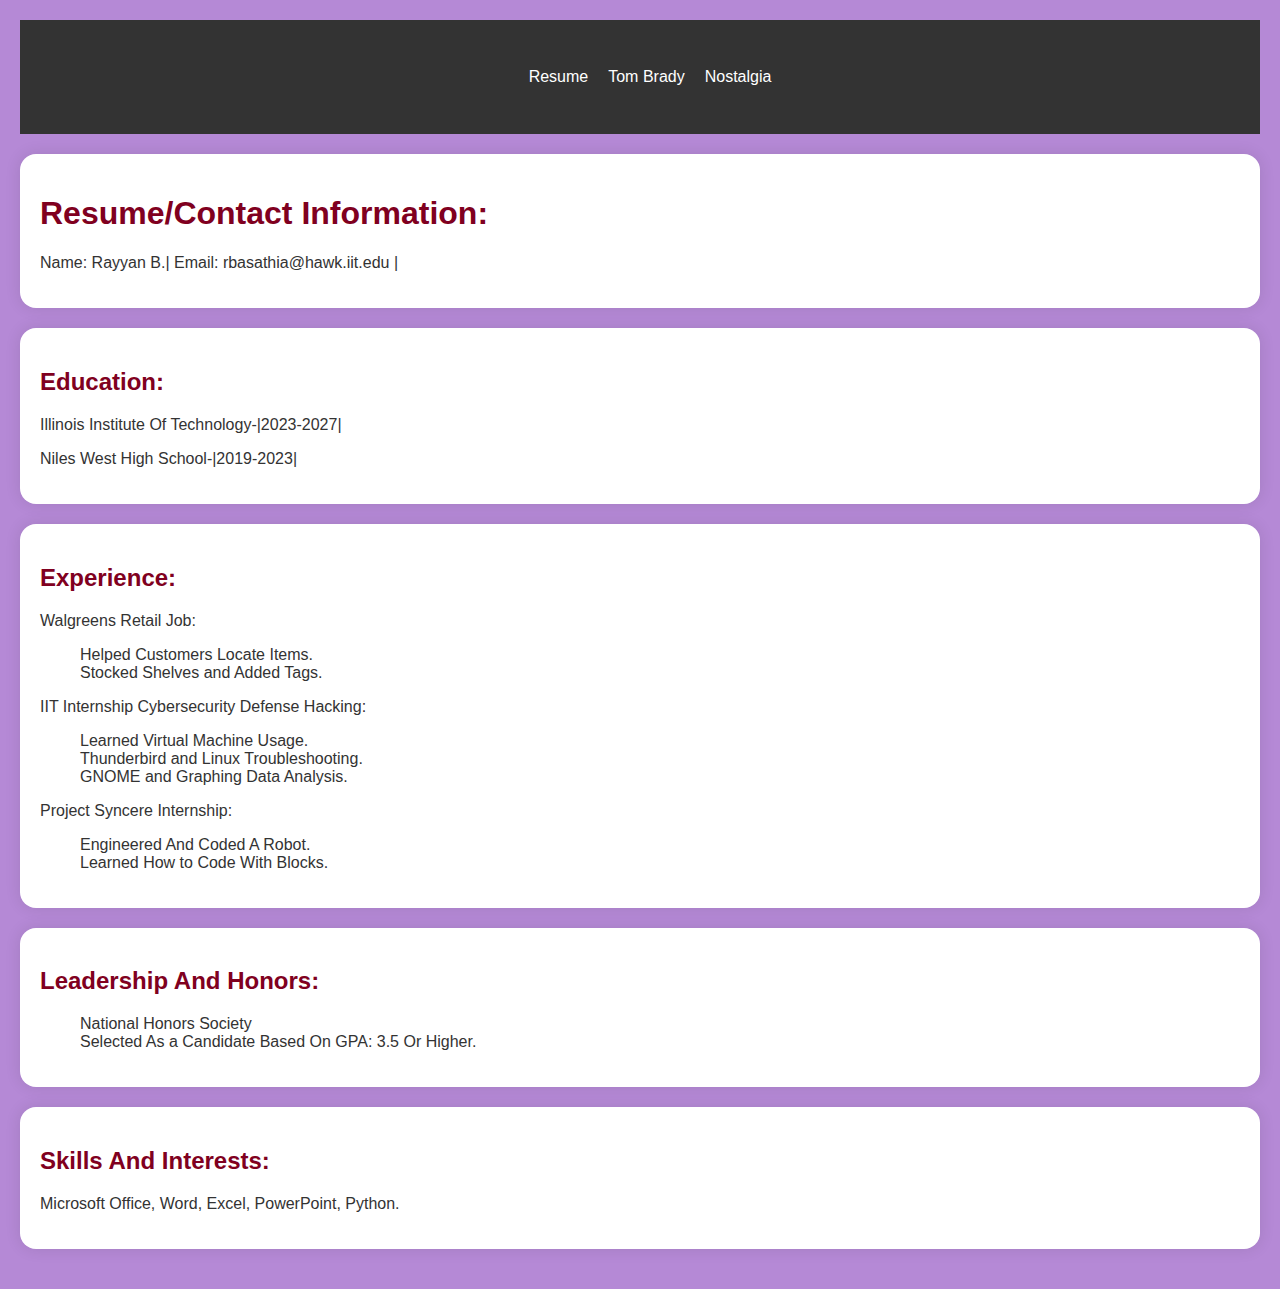
<file: index.html>
<!DOCTYPE html>
<html lang="en">
<head>
  <meta charset="utf-8">
  <title>Rayyan B Project</title>
  <link rel="stylesheet" href="css/normalize.css">
  <link rel="stylesheet" href="css/styles.css">
</head>
<body>
  <header>
    <nav>
      <ul>
        <li><a href="index.html">Resume</a></li>
        <li><a href="tombrady.html">Tom Brady</a></li>
        <li><a href="animals.html">Nostalgia</a></li>
      </ul>
    </nav>
  </header>
  <section class="resume">
    <div class="fixed-width">
      <h1>Resume/Contact Information:</h1>
      <p>Name: Rayyan B.| Email: rbasathia@hawk.iit.edu |</p>
    </div>
  </section>
  <section class="resume">
    <h2>Education:</h2>
    <p>Illinois Institute Of Technology-|2023-2027|</p>
    <p>Niles West High School-|2019-2023|</p>
  </section>
  <section class="resume">
    <h2>Experience:</h2>
    <p>Walgreens Retail Job:</p>
    <ul>
      <li>Helped Customers Locate Items.</li>
      <li>Stocked Shelves and Added Tags.</li>
    </ul>
    <p>IIT Internship Cybersecurity Defense Hacking:</p>
    <ul>
      <li>Learned Virtual Machine Usage.</li>
      <li>Thunderbird and Linux Troubleshooting.</li>
      <li>GNOME and Graphing Data Analysis.</li>
    </ul>
    <p>Project Syncere Internship:</p>
    <ul>
      <li>Engineered And Coded A Robot.</li>
      <li>Learned How to Code With Blocks.</li>
    </ul>
  </section>
  <section class="resume">
    <h2>Leadership And Honors:</h2>
    <ul>
      <li>National Honors Society</li>
      <li>Selected As a Candidate Based On GPA: 3.5 Or Higher.</li>
    </ul>
  </section>
  <section class="resume">
    <h2>Skills And Interests:</h2>
    <p>Microsoft Office, Word, Excel, PowerPoint, Python.</p>
  </section>
</body>
</html>
</file>
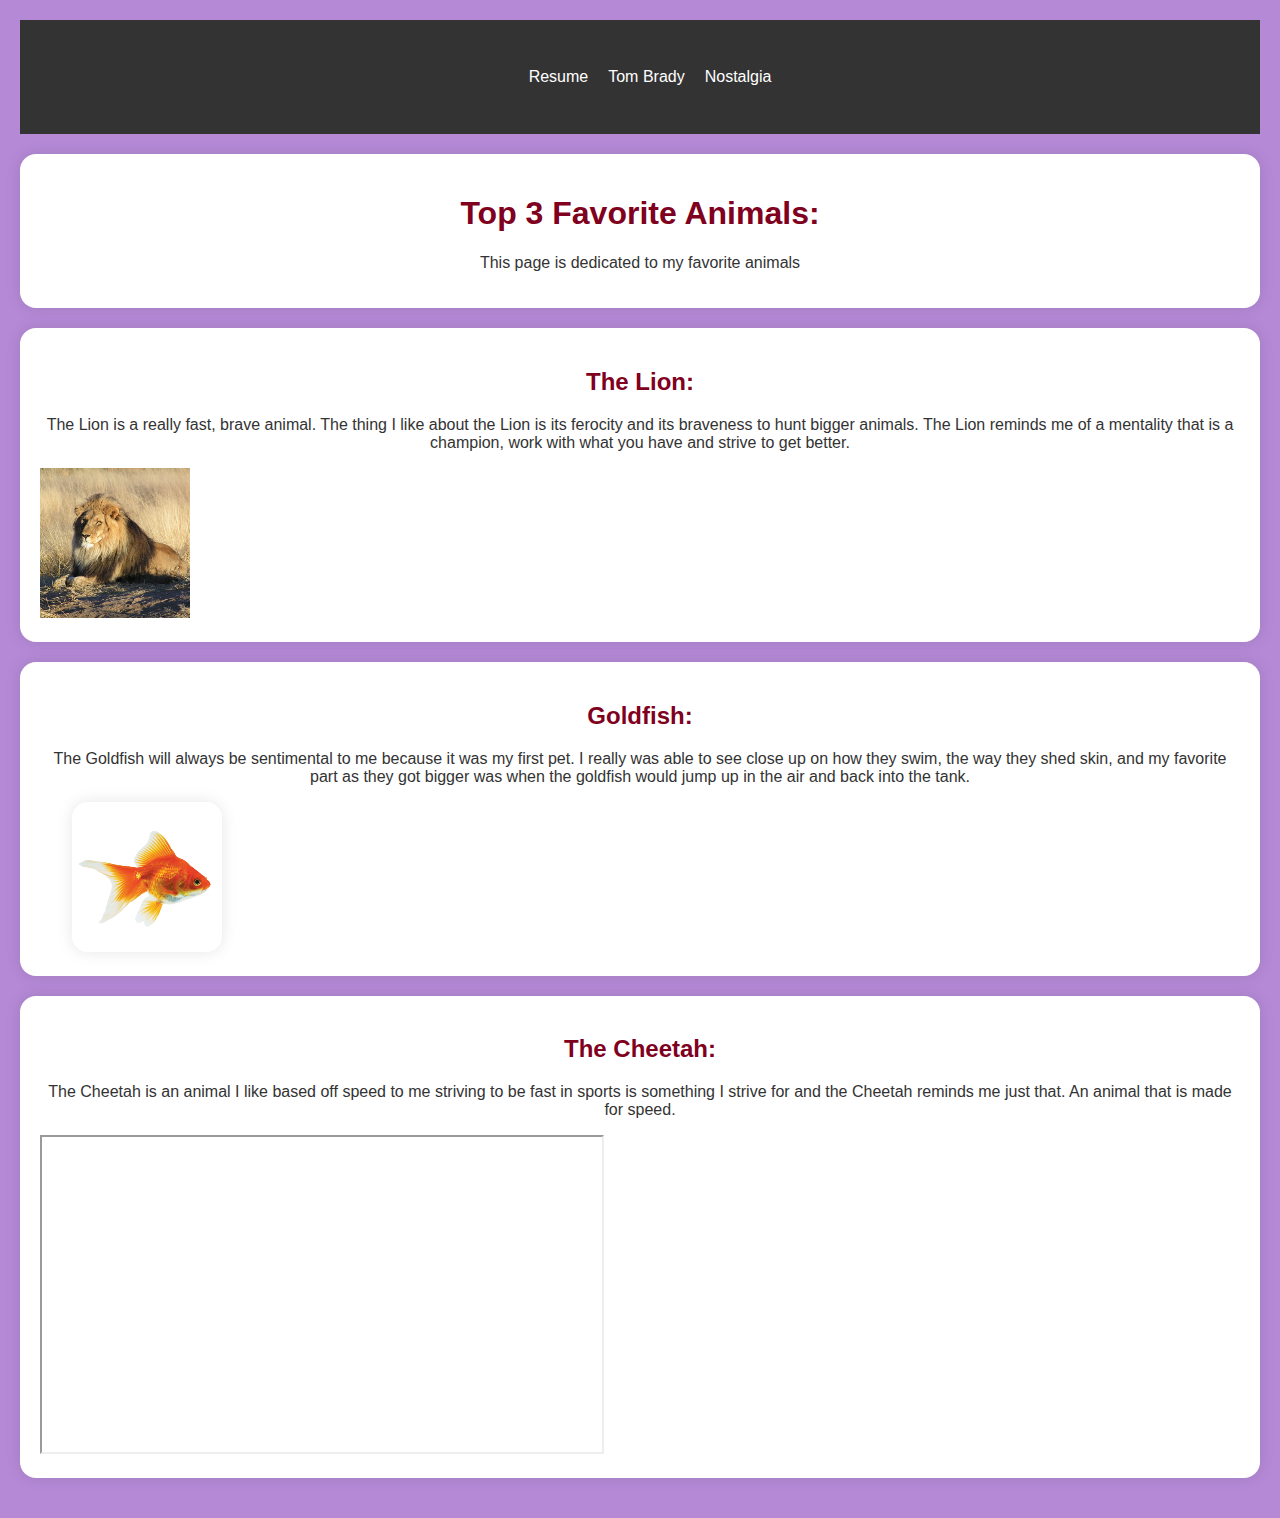
<file: animals.html>
<!DOCTYPE html>
<html lang="en">
<head>
  <meta charset="utf-8">
  <title>Top 3 Favorite Animals</title>
  <link rel="stylesheet" href="css/normalize.css">
  <link rel="stylesheet" href="css/styles.css">
</head>
<body>
  <header>
    <nav>
      <ul>
        <li><a href="index.html">Resume</a></li>
        <li><a href="tombrady.html">Tom Brady</a></li>
        <li><a href="animals.html">Nostalgia</a></li>
      </ul>
    </nav>
  </header>
  <section class="animals">
    <h1>Top 3 Favorite Animals:</h1>
    <p>This page is dedicated to my favorite animals</p>
  </section>
 <section class="animals">
    <h2>The Lion:</h2>
    <p>The Lion is a really fast, brave animal. The thing I like about the Lion is its ferocity and its braveness to hunt bigger animals. The Lion reminds me of a mentality that is a champion, work with what you have and strive to get better.</p>
    <div>
      <img src="images/lion.jpg" alt="A beautiful Lion In The Wild" id="lion">
    </div>
  </section>
  <section class="animals">
    <h2>Goldfish:</h2>
    <p>The Goldfish will always be sentimental to me because it was my first pet. I really was able to see close up on how they swim, the way they shed skin, and my favorite part as they got bigger was when the goldfish would jump up in the air and back into the tank.</p>
    <div>
      <img src="images/goldfish.jpg" alt="An Orange Goldfish" id="goldfish">
    </div>
  </section>
  <section class="animals">
    <h2>The Cheetah:</h2>
    <p>The Cheetah is an animal I like based off speed to me striving to be fast in sports is something I strive for and the Cheetah reminds me just that. An animal that is made for speed.</p>
    <iframe width="560" height="315" src="https://www.youtube.com/embed/N7e_lDDojas?si=EdHpSUIw2TWyTBmD" title="YouTube video player" allow="accelerometer; autoplay; clipboard-write; encrypted-media; gyroscope; picture-in-picture; web-share" allowfullscreen></iframe>
  </section>
</body>
</html>
</file>
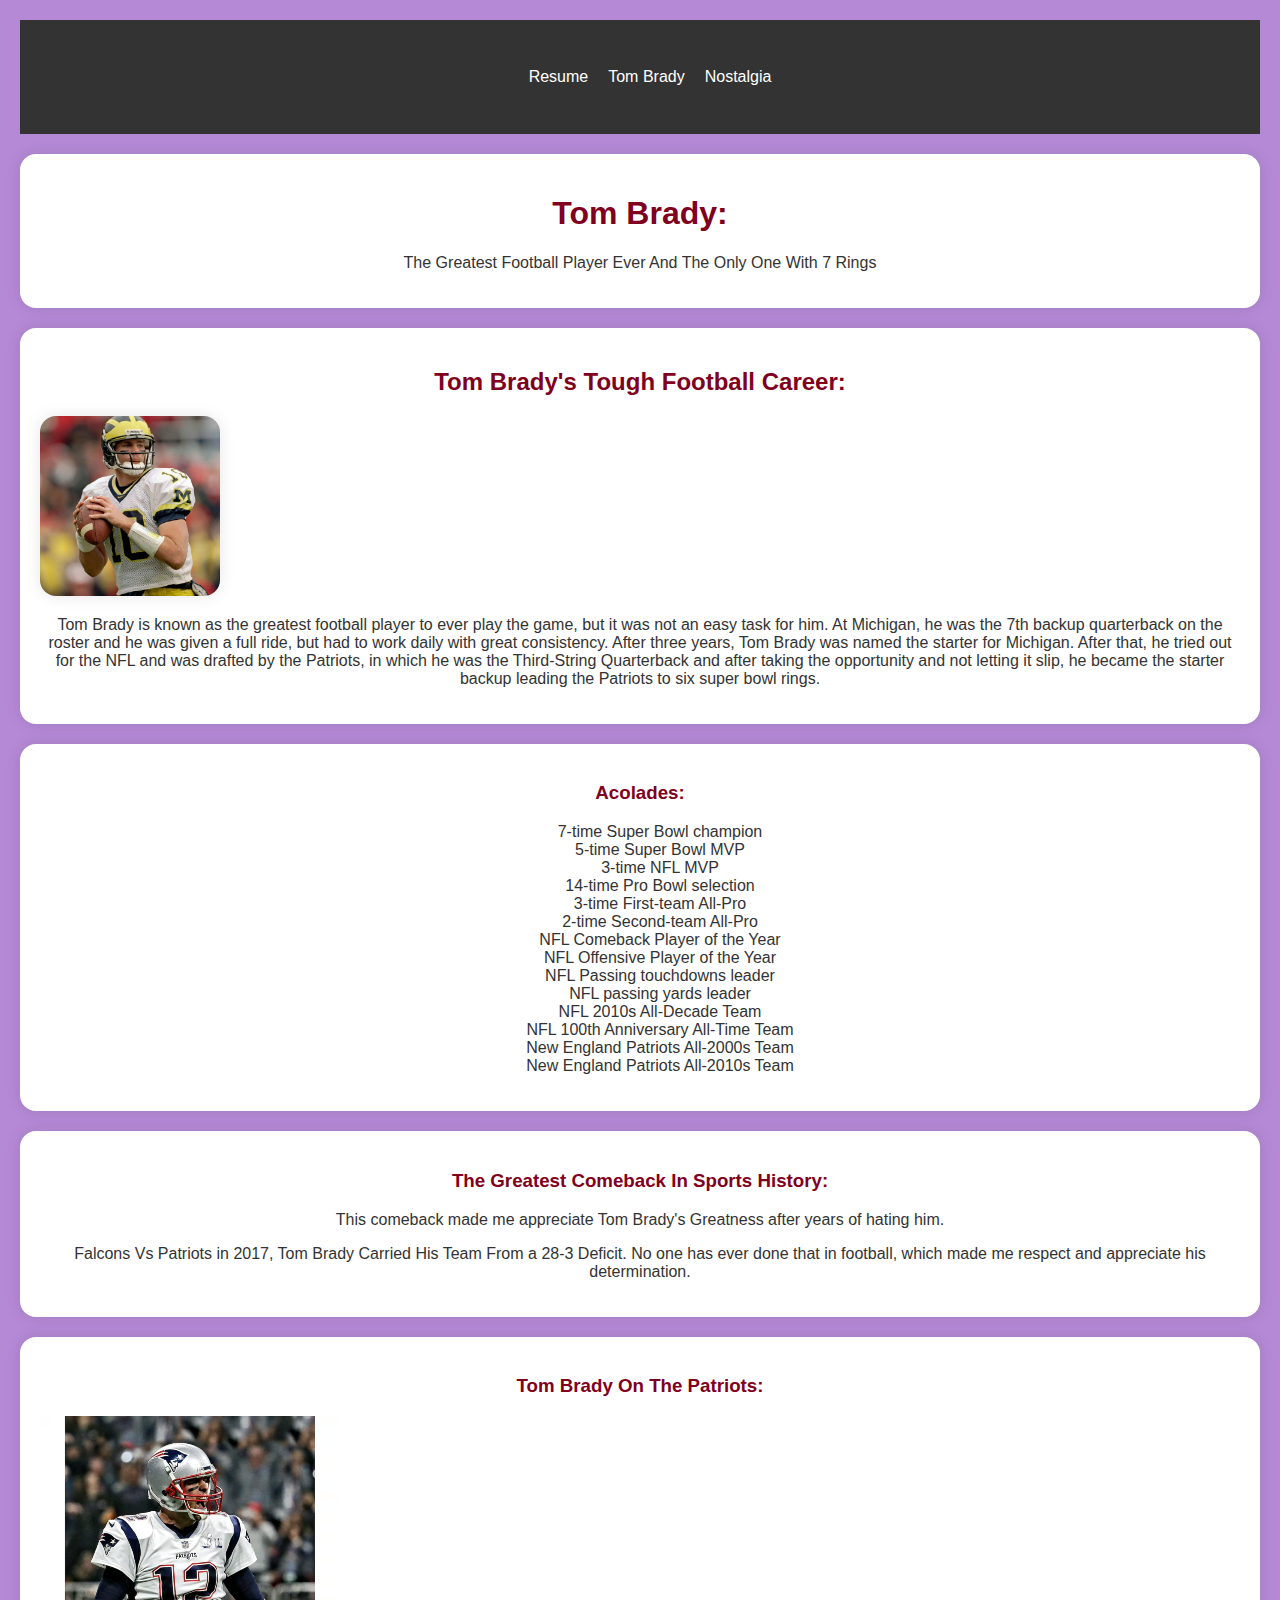
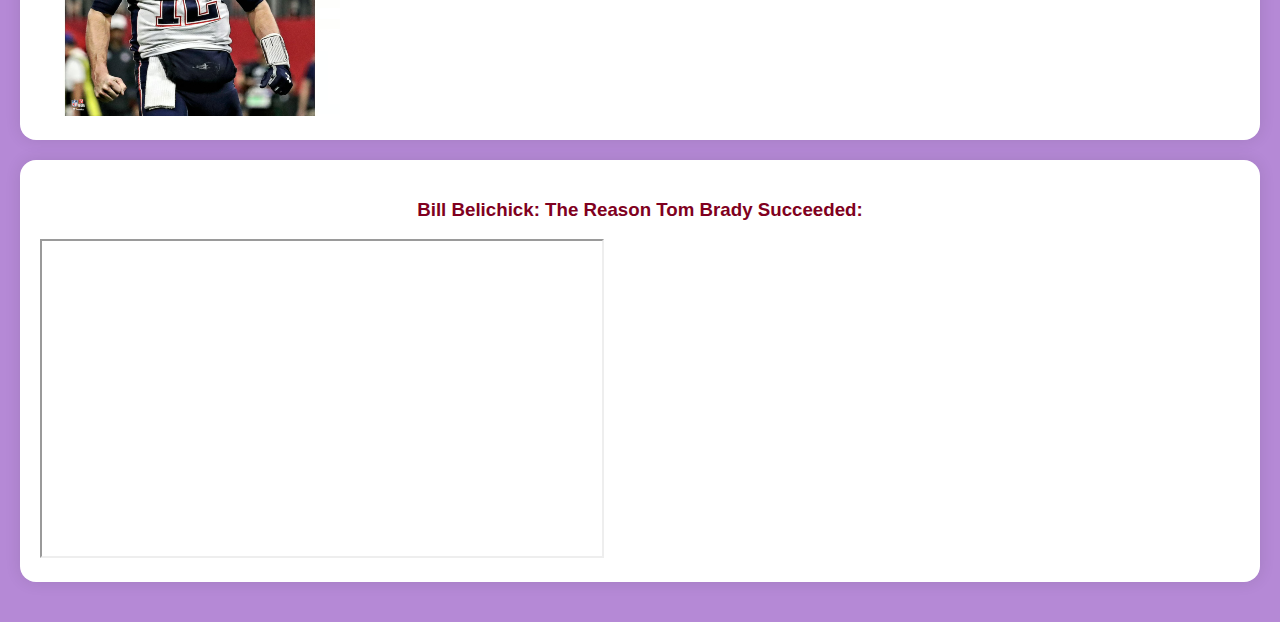
<file: tombrady.html>
<!DOCTYPE html>
<html lang="en">
<head>
  <meta charset="utf-8">
  <title>Rayyan B. Project</title>
  <link rel="stylesheet" href="css/normalize.css">
  <link rel="stylesheet" href="css/styles.css">
</head>
<body>
  <header>
    <nav>
      <ul>
        <li><a href="index.html">Resume</a></li>
        <li><a href="tombrady.html">Tom Brady</a></li>
        <li><a href="animals.html">Nostalgia</a></li>
      </ul>
    </nav>
  </header>
  <section class="Brady">
    <h1>Tom Brady:</h1>
    <p>The Greatest Football Player Ever And The Only One With 7 Rings</p>
  </section>
  <section class="Brady">
    <h2>Tom Brady's Tough Football Career:</h2>
    <div>
      <img src="images/tombrady1.jpg" alt="Tom Brady Playing At Michigan" id="tombrady1">
    </div>
    <p>Tom Brady is known as the greatest football player to ever play the game, but it was not an easy task for him. At Michigan, he was the 7th backup quarterback on the roster and he was given a full ride, but had to work daily with great consistency. After three years, Tom Brady was named the starter for Michigan. After that, he tried out for the NFL and was drafted by the Patriots, in which he was the Third-String Quarterback and after taking the opportunity and not letting it slip, he became the starter backup leading the Patriots to six super bowl rings.</p>
  </section>
  <section class="Brady">
    <h3>Acolades:</h3>
    <ul>
      <li>7-time Super Bowl champion</li>
      <li>5-time Super Bowl MVP</li>
      <li>3-time NFL MVP</li>
      <li>14-time Pro Bowl selection</li>
      <li>3-time First-team All-Pro</li>
      <li>2-time Second-team All-Pro</li>
      <li>NFL Comeback Player of the Year</li>
      <li>NFL Offensive Player of the Year</li>
      <li>NFL Passing touchdowns leader</li>
      <li>NFL passing yards leader</li>
      <li>NFL 2010s All-Decade Team</li>
      <li>NFL 100th Anniversary All-Time Team</li>
      <li>New England Patriots All-2000s Team</li>
      <li>New England Patriots All-2010s Team</li>
    </ul>
  </section>
  <section class="Brady">
    <h3>The Greatest Comeback In Sports History:</h3>
    <p>This comeback made me appreciate Tom Brady's Greatness after years of hating him.</p>
    <p>Falcons Vs Patriots in 2017, Tom Brady Carried His Team From a 28-3 Deficit. No one has ever done that in football, which made me respect and appreciate his determination.</p>
  </section>
  <section class="Brady">
    <h3>Tom Brady On The Patriots:</h3>
    <div>
      <img src="images/tombrady2.jpg" alt="Tom Brady On The Patriots" id="tombrady2">
    </div>
  </section>
  <section class="Brady">
    <h3>Bill Belichick: The Reason Tom Brady Succeeded:</h3>
    <iframe width="560" height="315" src="https://www.youtube.com/embed/bwSlEvG0ngo?si=-n9kq4c3LKNehoFA" title="YouTube video player" allow="accelerometer; autoplay; clipboard-write; encrypted-media; gyroscope; picture-in-picture; web-share" allowfullscreen></iframe>
  </section>
</body>
</html>
</file>
<file: css/styles.css>
@import url('https://fonts.googleapis.com/css2?family=Roboto:wght@400;700&display=swap');

body {
  background: rgb(181, 137, 214);
  font-family: 'Arial', Heveltica, sans-serif;
  color: #333;
  margin: 0;
  padding: 20px;
}

h1, h2, h3 {
  font-family: 'Trebuchet MS', Arial, sans-serif;
  text-align: center;
  color: rgb(128, 0, 32);
}

.resume h1, .resume h2 {
  text-align: left;
}

.resume p, .resume ul li {
  text-align: left;
}

li, p {
  list-style-type: none;
  font-family: 'Trebuchet MS',  'Lucida Grande', Lucida Sans, sans-serif;
  text-align: center;
}

header {
  background-color: #333;
  color: #fff;
  padding: 1em 0;
}

nav ul {
  display: flex;
  justify-content: center;
  align-items: center;
  height: 50px;
}


nav ul li {
  display: inline;
  margin-right: 20px;
  float: right;
}

nav ul li a {
  color: #fff;
  text-decoration: none;
}

nav ul li a:hover {
  color: #ffd700;
}

.container {
  width: 100%;
  max-width: 800px;
  margin: 0 auto;
  padding: 20px;
  overflow: hidden; /* Ensure content stays within container */
}

.resume, .Brady, .animals {
  background-color: #fff;
  padding: 20px;
  border-radius: 1em;
  box-shadow: 0 0 1em rgba(0, 0, 0, 0.1);
  margin: 20px auto;
}

#tombrady1 {
  float: none;
  margin-right: 2em; /* Adjust margin if needed */
  max-width: 180px;
  max-height: 200px;
  border-radius: 1em;
  box-shadow: 0 0 1em rgba(0, 0, 0, 0.1);
  cursor: pointer;
  transition: transform 0.3s ease;
}

#tombrady1:hover {
  transform: scale(1.05);
}

#goldfish {
  float: none;
  margin-left: 2em; /* Adjust margin if needed */
  max-width: 180px;
  max-height: 200px;
  border-radius: 1em;
  box-shadow: 0 0 1em rgba(0, 0, 0, 0.1);
  cursor: pointer;
  transition: transform 0.3s ease;
}

#goldfish:hover {
  transform: scale(1.05);
}
</file>
